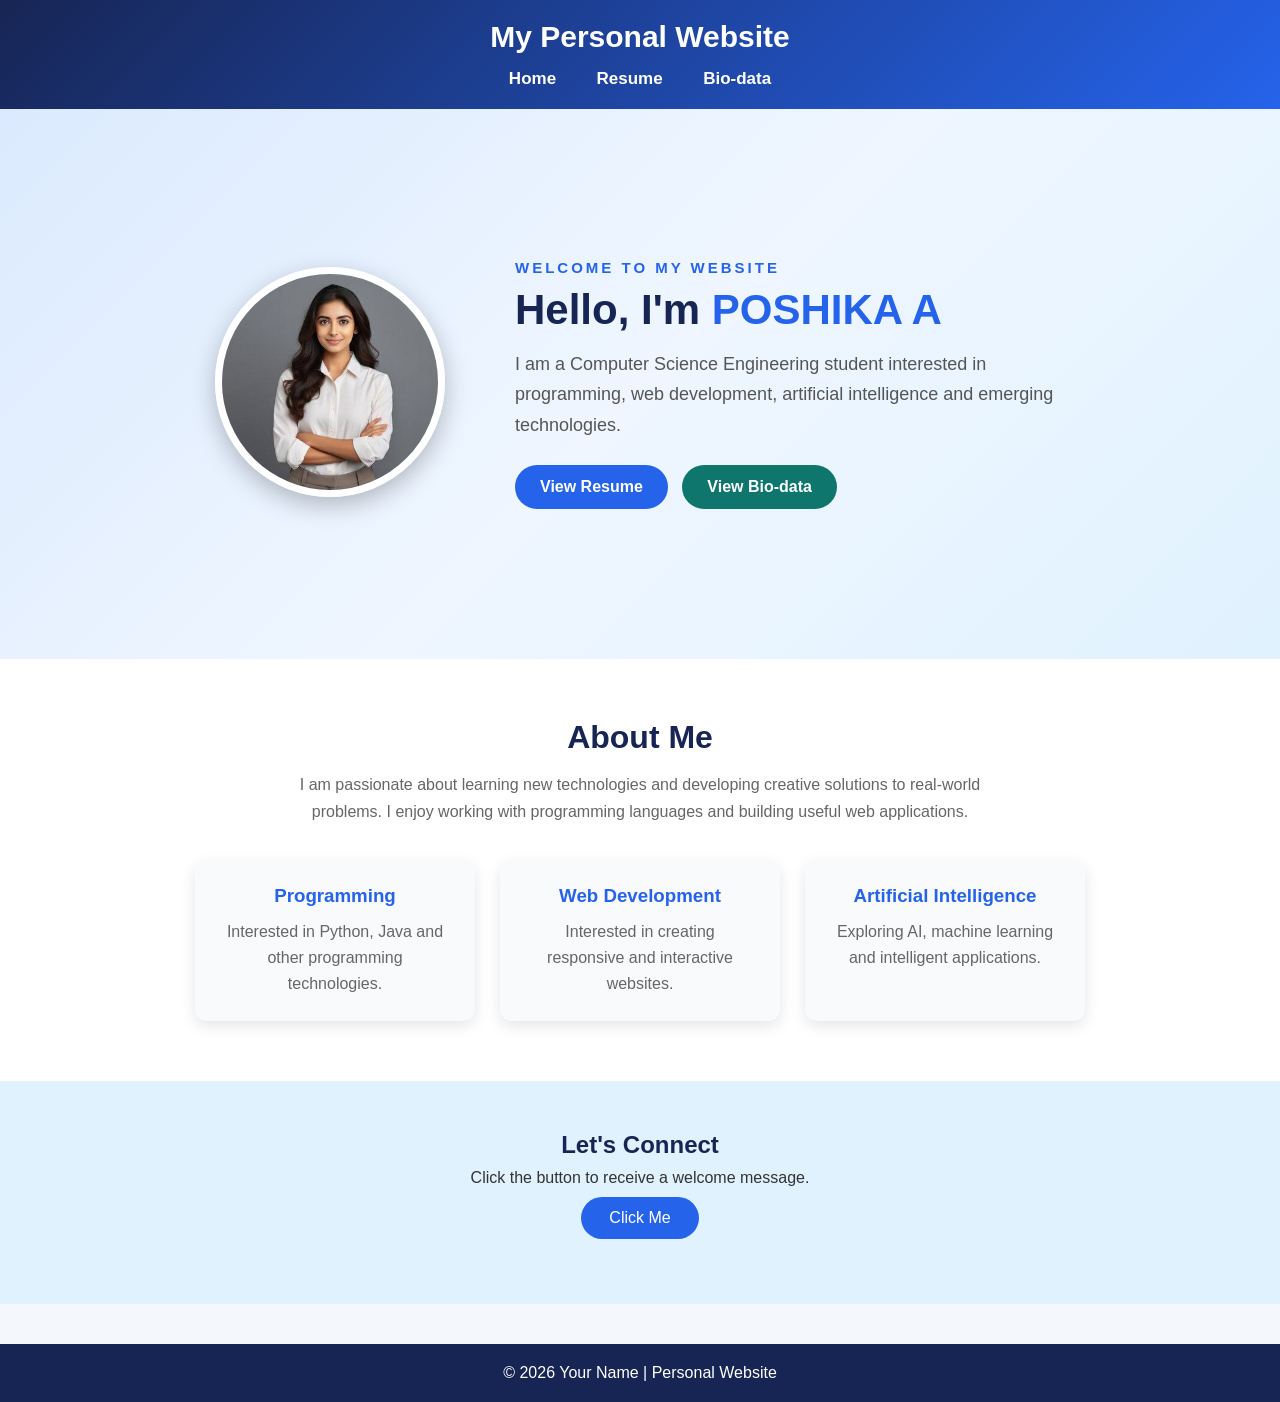
<file: index.html>
<!DOCTYPE html>
<html>
<head>
    <title>My Personal Website</title>
    <link rel="stylesheet" href="style.css">
</head>

<body>

<header>
    <h1>My Personal Website</h1>

    <nav>
        <a href="index.html">Home</a>
        <a href="resume.html">Resume</a>
        <a href="biodata.html">Bio-data</a>
    </nav>
</header>

<!-- Home Section -->
<section class="home">

    <div class="home-content">

        <div class="profile-image">
            <img src="profile.jpg" alt="My Profile Picture">
        </div>

        <div class="intro">
            <p class="welcome">WELCOME TO MY WEBSITE</p>

            <h2>Hello, I'm <span>POSHIKA A</span></h2>

            <p class="description">
                I am a Computer Science Engineering student interested in
                programming, web development, artificial intelligence
                and emerging technologies.
            </p>

            <div class="buttons">
                <a href="resume.html" class="btn">View Resume</a>
                <a href="biodata.html" class="btn second">View Bio-data</a>
            </div>
        </div>

    </div>

</section>


<!-- About Section -->
<section class="about">

    <h2>About Me</h2>

    <p>
        I am passionate about learning new technologies and developing
        creative solutions to real-world problems. I enjoy working with
        programming languages and building useful web applications.
    </p>

    <div class="cards">

        <div class="card">
            <h3> Programming</h3>
            <p>
                Interested in Python, Java and other programming technologies.
            </p>
        </div>

        <div class="card">
            <h3>Web Development</h3>
            <p>
                Interested in creating responsive and interactive websites.
            </p>
        </div>

        <div class="card">
            <h3> Artificial Intelligence</h3>
            <p>
                Exploring AI, machine learning and intelligent applications.
            </p>
        </div>

    </div>

</section>


<!-- JavaScript Message -->
<section class="contact-box">

    <h2>Let's Connect</h2>

    <p>Click the button to receive a welcome message.</p>

    <button onclick="showMessage()">Click Me</button>

    <p id="message"></p>

</section>


<footer>
    <p>&copy; 2026 Your Name | Personal Website</p>
</footer>

<script src="script.js"></script>

</body>
</html>
</file>
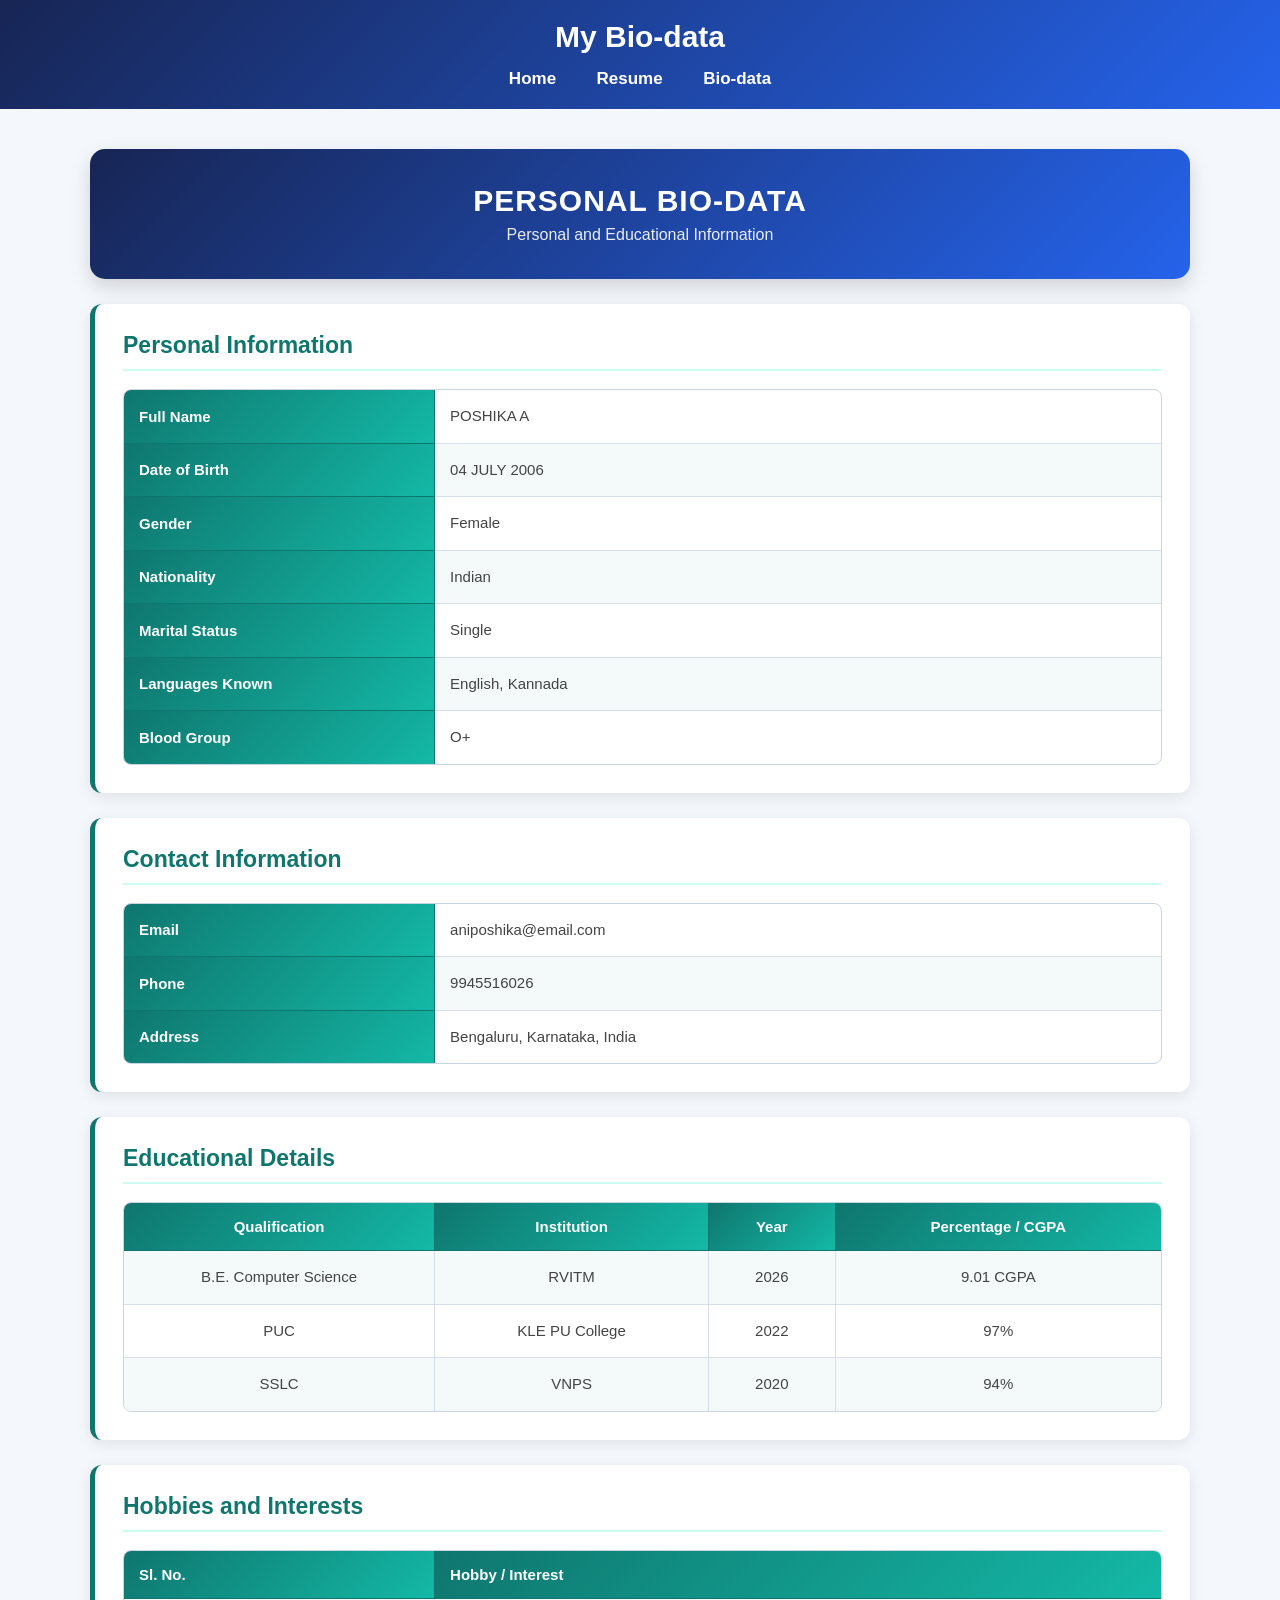
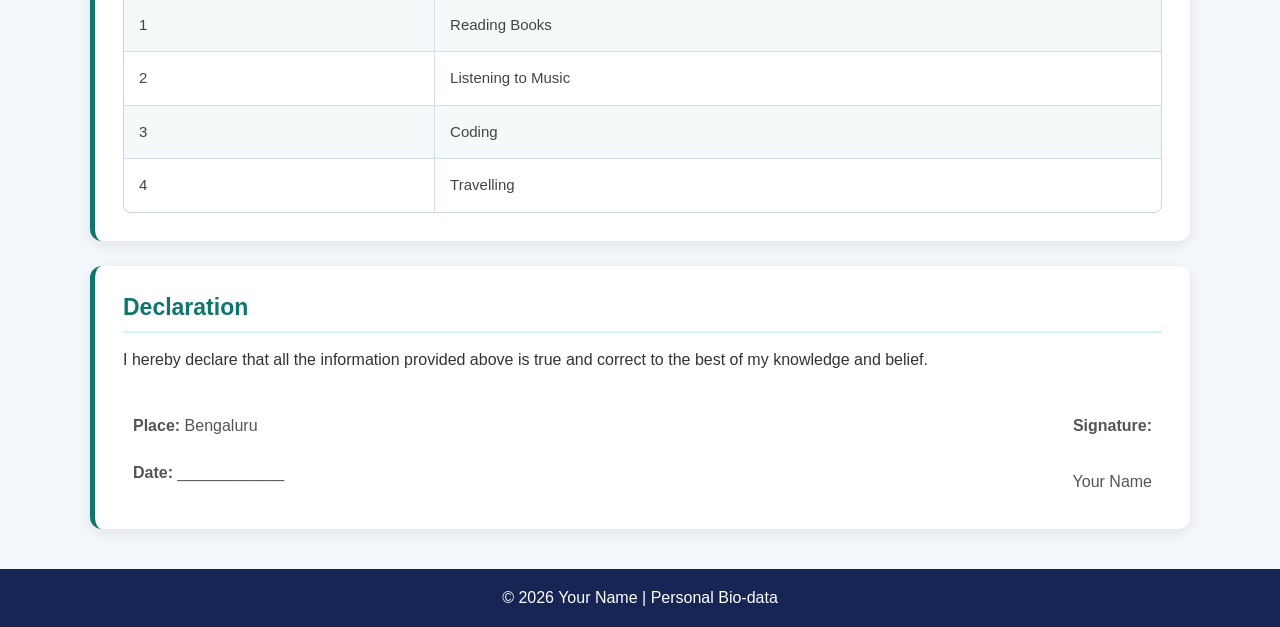
<file: biodata.html>
<!DOCTYPE html>
<html>
<head>
    <title>My Bio-data</title>
    <link rel="stylesheet" href="style.css">
</head>

<body>

<header>
    <h1>My Bio-data</h1>

    <nav>
        <a href="index.html">Home</a>
        <a href="resume.html">Resume</a>
        <a href="biodata.html">Bio-data</a>
    </nav>
</header>


<div class="biodata-page">

    <!-- Title -->

    <div class="biodata-title">

        <h2>PERSONAL BIO-DATA</h2>

        <p>Personal and Educational Information</p>

    </div>


    <!-- Personal Information -->

    <div class="bio-box">

        <h2>Personal Information</h2>

        <table class="bio-table">

            <tr>
                <th>Full Name</th>
                <td>POSHIKA A</td>
            </tr>

            <tr>
                <th>Date of Birth</th>
                <td>04 JULY 2006</td>
            </tr>

            <tr>
                <th>Gender</th>
                <td>Female</td>
            </tr>

            <tr>
                <th>Nationality</th>
                <td>Indian</td>
            </tr>

            <tr>
                <th>Marital Status</th>
                <td>Single</td>
            </tr>

            <tr>
                <th>Languages Known</th>
                <td>English, Kannada</td>
            </tr>

            <tr>
                <th>Blood Group</th>
                <td>O+</td>
            </tr>

        </table>

    </div>


    <!-- Contact Information -->

    <div class="bio-box">

        <h2>Contact Information</h2>

        <table class="bio-table">

            <tr>
                <th>Email</th>
                <td>aniposhika@email.com</td>
            </tr>

            <tr>
                <th>Phone</th>
                <td>9945516026</td>
            </tr>

            <tr>
                <th>Address</th>
                <td>
                    Bengaluru, Karnataka, India
                </td>
            </tr>

        </table>

    </div>


    <!-- Educational Details -->

    <div class="bio-box">

        <h2>Educational Details</h2>

        <table class="bio-table education-table">

            <tr>
                <th>Qualification</th>
                <th>Institution</th>
                <th>Year</th>
                <th>Percentage / CGPA</th>
            </tr>

            <tr>
                <td>B.E. Computer Science</td>
                <td>RVITM </td>
                <td>2026</td>
                <td>9.01 CGPA</td>
            </tr>

            <tr>
                <td>PUC</td>
                <td>KLE PU  College</td>
                <td>2022</td>
                <td>97%</td>
            </tr>

            <tr>
                <td>SSLC</td>
                <td>VNPS</td>
                <td>2020</td>
                <td>94%</td>
            </tr>

        </table>

    </div>


    <!-- Hobbies -->

    <div class="bio-box">

        <h2>Hobbies and Interests</h2>

        <table class="bio-table">

            <tr>
                <th>Sl. No.</th>
                <th>Hobby / Interest</th>
            </tr>

            <tr>
                <td>1</td>
                <td>Reading Books</td>
            </tr>

            <tr>
                <td>2</td>
                <td>Listening to Music</td>
            </tr>

            <tr>
                <td>3</td>
                <td>Coding</td>
            </tr>

            <tr>
                <td>4</td>
                <td>Travelling</td>
            </tr>

        </table>

    </div>


    <!-- Declaration -->

    <div class="bio-box declaration">

        <h2>Declaration</h2>

        <p>
            I hereby declare that all the information provided
            above is true and correct to the best of my knowledge
            and belief.
        </p>

        <br>

        <table class="signature-table">

            <tr>
                <td>
                    <strong>Place:</strong> Bengaluru
                </td>

                <td>
                    <strong>Signature:</strong>
                </td>
            </tr>

            <tr>
                <td>
                    <strong>Date:</strong> ____________
                </td>

                <td>
                    <br>
                    Your Name
                </td>
            </tr>

        </table>

    </div>

</div>


<footer>
    <p>&copy; 2026 Your Name | Personal Bio-data</p>
</footer>

</body>
</html>
</file>
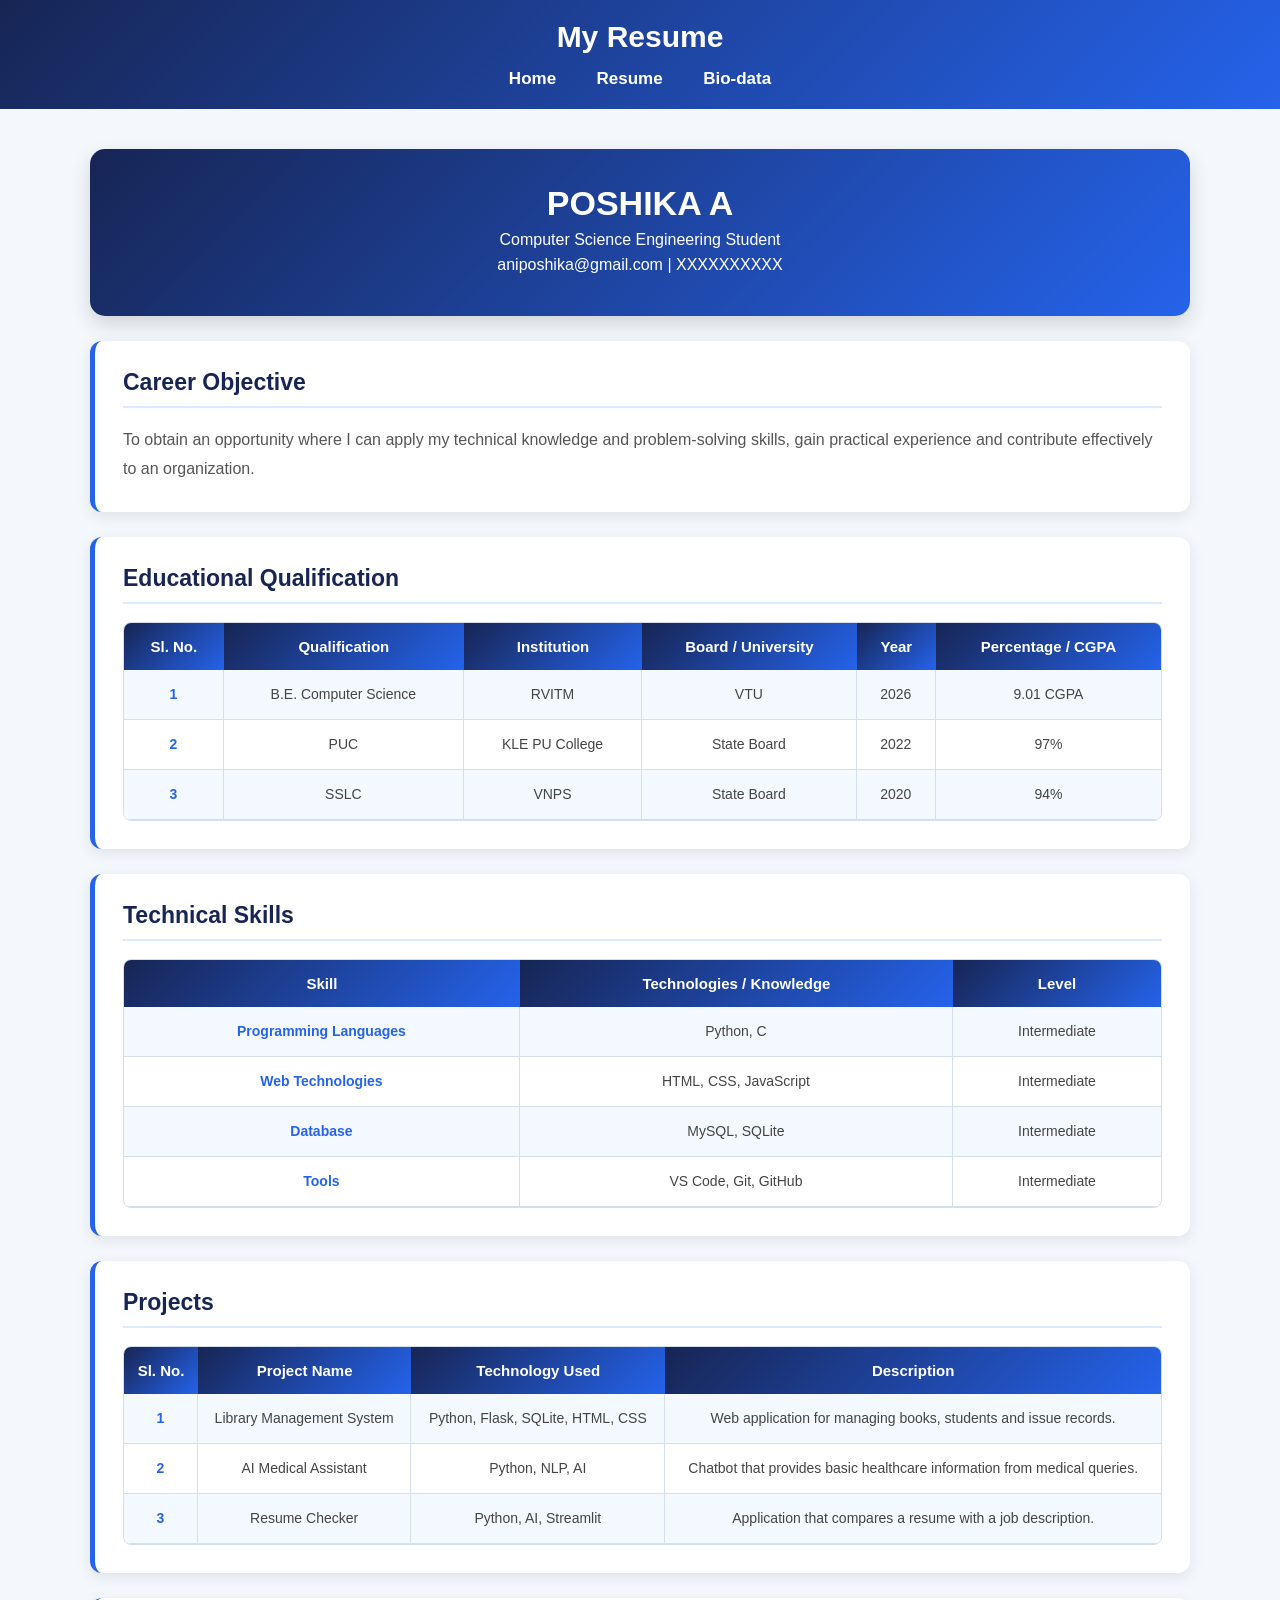
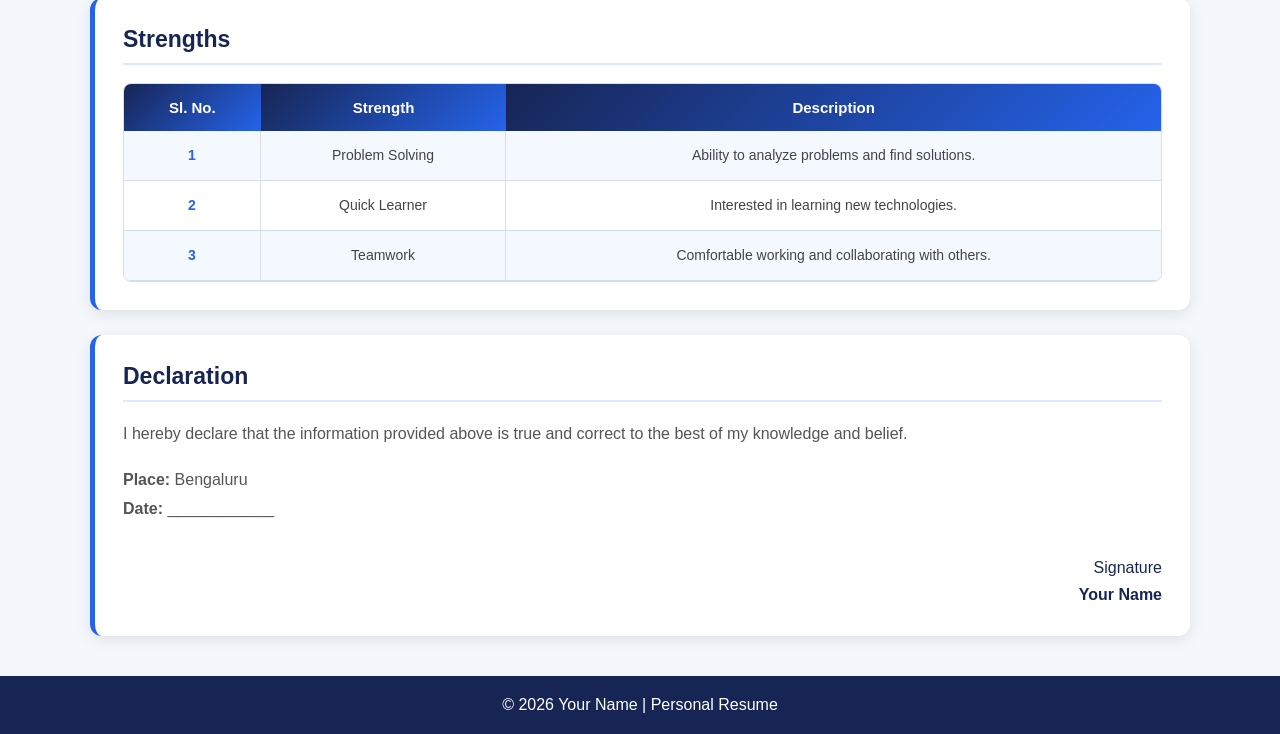
<file: resume.html>
<!DOCTYPE html>
<html>
<head>
    <title>My Resume</title>
    <link rel="stylesheet" href="style.css">
</head>

<body>

<header>
    <h1>My Resume</h1>

    <nav>
        <a href="index.html">Home</a>
        <a href="resume.html">Resume</a>
        <a href="biodata.html">Bio-data</a>
    </nav>
</header>


<div class="resume-page">

    <!-- Profile Heading -->
    <div class="resume-title">
        <h2>POSHIKA A</h2>
        <p>Computer Science Engineering Student</p>
        <p>aniposhika@gmail.com | XXXXXXXXXX</p>
    </div>


    <!-- Career Objective -->
    <div class="resume-box">

        <h2>Career Objective</h2>

        <p>
            To obtain an opportunity where I can apply my technical
            knowledge and problem-solving skills, gain practical
            experience and contribute effectively to an organization.
        </p>

    </div>


    <!-- Educational Qualification -->
    <div class="resume-box">

        <h2>Educational Qualification</h2>

        <table class="resume-table">

            <tr>
                <th>Sl. No.</th>
                <th>Qualification</th>
                <th>Institution</th>
                <th>Board / University</th>
                <th>Year</th>
                <th>Percentage / CGPA</th>
            </tr>

            <tr>
                <td>1</td>
                <td>B.E. Computer Science</td>
                <td>RVITM</td>
                <td>VTU</td>
                <td>2026</td>
                <td>9.01 CGPA</td>
            </tr>

            <tr>
                <td>2</td>
                <td>PUC</td>
                <td>KLE PU College</td>
                <td>State Board</td>
                <td>2022</td>
                <td>97%</td>
            </tr>

            <tr>
                <td>3</td>
                <td>SSLC</td>
                <td>VNPS </td>
                <td>State Board</td>
                <td>2020</td>
                <td>94%</td>
            </tr>

        </table>

    </div>


    <!-- Technical Skills -->
    <div class="resume-box">

        <h2>Technical Skills</h2>

        <table class="resume-table">

            <tr>
                <th>Skill</th>
                <th>Technologies / Knowledge</th>
                <th>Level</th>
            </tr>

            <tr>
                <td>Programming Languages</td>
                <td>Python, C</td>
                <td>Intermediate</td>
            </tr>

            <tr>
                <td>Web Technologies</td>
                <td>HTML, CSS, JavaScript</td>
                <td>Intermediate</td>
            </tr>

            <tr>
                <td>Database</td>
                <td>MySQL, SQLite</td>
                <td>Intermediate</td>
            </tr>

            <tr>
                <td>Tools</td>
                <td>VS Code, Git, GitHub</td>
                <td>Intermediate</td>
            </tr>

        </table>

    </div>


    <!-- Projects -->
    <div class="resume-box">

        <h2>Projects</h2>

        <table class="resume-table">

            <tr>
                <th>Sl. No.</th>
                <th>Project Name</th>
                <th>Technology Used</th>
                <th>Description</th>
            </tr>

            <tr>
                <td>1</td>
                <td>Library Management System</td>
                <td>Python, Flask, SQLite, HTML, CSS</td>
                <td>
                    Web application for managing books,
                    students and issue records.
                </td>
            </tr>

            <tr>
                <td>2</td>
                <td>AI Medical Assistant</td>
                <td>Python, NLP, AI</td>
                <td>
                    Chatbot that provides basic healthcare
                    information from medical queries.
                </td>
            </tr>

            <tr>
                <td>3</td>
                <td>Resume Checker</td>
                <td>Python, AI, Streamlit</td>
                <td>
                    Application that compares a resume with
                    a job description.
                </td>
            </tr>

        </table>

    </div>


    <!-- Strengths -->
    <div class="resume-box">

        <h2>Strengths</h2>

        <table class="resume-table">

            <tr>
                <th>Sl. No.</th>
                <th>Strength</th>
                <th>Description</th>
            </tr>

            <tr>
                <td>1</td>
                <td>Problem Solving</td>
                <td>Ability to analyze problems and find solutions.</td>
            </tr>

            <tr>
                <td>2</td>
                <td>Quick Learner</td>
                <td>Interested in learning new technologies.</td>
            </tr>

            <tr>
                <td>3</td>
                <td>Teamwork</td>
                <td>Comfortable working and collaborating with others.</td>
            </tr>

        </table>

    </div>


    <!-- Declaration -->
    <div class="resume-box declaration">

        <h2>Declaration</h2>

        <p>
            I hereby declare that the information provided above
            is true and correct to the best of my knowledge and belief.
        </p>

        <br>

        <p><strong>Place:</strong> Bengaluru</p>
        <p><strong>Date:</strong> ____________</p>

        <div class="signature">
            <p>Signature</p>
            <p><strong>Your Name</strong></p>
        </div>

    </div>

</div>


<footer>
    <p>&copy; 2026 Your Name | Personal Resume</p>
</footer>

</body>
</html>
</file>
<file: style.css>
/* =====================================================
   GENERAL SETTINGS
   ===================================================== */

* {
    box-sizing: border-box;
    margin: 0;
    padding: 0;
}

body {
    font-family: Arial, sans-serif;
    background-color: #f4f7fb;
    color: #333;
}


/* =====================================================
   HEADER
   ===================================================== */

header {
    background: linear-gradient(135deg, #172554, #2563eb);
    color: white;
    padding: 20px;
    text-align: center;
}

header h1 {
    font-size: 30px;
    margin-bottom: 15px;
}


/* =====================================================
   NAVIGATION
   ===================================================== */

nav a {
    color: white;
    text-decoration: none;
    margin: 0 18px;
    font-size: 17px;
    font-weight: bold;
    transition: 0.3s;
}

nav a:hover {
    color: #ffd700;
}


/* =====================================================
   HOME PAGE
   ===================================================== */

.home {
    min-height: 550px;

    display: flex;
    align-items: center;
    justify-content: center;

    background: linear-gradient(
        135deg,
        #dbeafe,
        #eff6ff,
        #e0f2fe
    );

    padding: 60px 20px;
}


/* Home Content */

.home-content {
    width: 90%;
    max-width: 1000px;

    display: flex;
    align-items: center;
    justify-content: center;

    gap: 70px;
}


/* Profile Image */

.profile-image img {
    width: 230px;
    height: 230px;

    object-fit: cover;

    border-radius: 50%;

    border: 7px solid white;

    box-shadow: 0 8px 25px rgba(0, 0, 0, 0.25);

    transition: transform 0.4s;
}

.profile-image img:hover {
    transform: scale(1.08);
}


/* Introduction */

.intro {
    max-width: 550px;
}

.welcome {
    color: #2563eb;

    font-size: 15px;

    font-weight: bold;

    letter-spacing: 3px;

    margin-bottom: 10px;
}

.intro h2 {
    font-size: 42px;

    color: #172554;

    margin-bottom: 15px;
}

.intro h2 span {
    color: #2563eb;
}

.description {
    font-size: 18px;

    line-height: 1.7;

    color: #555;
}


/* Home Buttons */

.buttons {
    margin-top: 25px;
}

.btn {
    display: inline-block;

    background-color: #2563eb;

    color: white;

    text-decoration: none;

    padding: 13px 25px;

    margin-right: 10px;

    border-radius: 25px;

    font-weight: bold;

    transition: 0.3s;
}

.btn:hover {
    background-color: #172554;

    transform: translateY(-3px);
}

.btn.second {
    background-color: #0f766e;
}

.btn.second:hover {
    background-color: #064e3b;
}


/* =====================================================
   ABOUT SECTION
   ===================================================== */

.about {
    text-align: center;

    padding: 60px 10%;

    background-color: white;
}

.about > h2 {
    font-size: 32px;

    color: #172554;

    margin-bottom: 15px;
}

.about > p {
    max-width: 750px;

    margin: auto;

    line-height: 1.7;

    color: #666;
}


/* About Cards */

.cards {
    display: flex;

    justify-content: center;

    gap: 25px;

    margin-top: 35px;
}

.card {
    width: 280px;

    background-color: #f8fafc;

    padding: 25px;

    border-radius: 12px;

    box-shadow: 0 5px 15px rgba(0, 0, 0, 0.1);

    transition: 0.3s;
}

.card:hover {
    transform: translateY(-8px);

    box-shadow: 0 10px 25px rgba(0, 0, 0, 0.18);
}

.card h3 {
    color: #2563eb;

    margin-bottom: 12px;
}

.card p {
    line-height: 1.6;

    color: #666;
}


/* =====================================================
   CONTACT BOX
   ===================================================== */

.contact-box {
    text-align: center;

    padding: 50px 20px;

    background-color: #e0f2fe;
}

.contact-box h2 {
    color: #172554;

    margin-bottom: 10px;
}

.contact-box p {
    margin: 10px;
}


/* JavaScript Button */

button {
    background-color: #2563eb;

    color: white;

    border: none;

    padding: 12px 28px;

    border-radius: 25px;

    font-size: 16px;

    cursor: pointer;

    transition: 0.3s;
}

button:hover {
    background-color: #172554;

    transform: scale(1.05);
}

#message {
    color: #15803d;

    font-weight: bold;

    margin-top: 15px;
}


/* =====================================================
   RESUME PAGE
   ===================================================== */

.resume-page {
    width: 92%;

    max-width: 1100px;

    margin: 40px auto;
}


/* Resume Main Title */

.resume-title {
    background: linear-gradient(
        135deg,
        #172554,
        #2563eb
    );

    color: white;

    text-align: center;

    padding: 35px;

    border-radius: 15px;

    margin-bottom: 25px;

    box-shadow: 0 8px 20px rgba(0, 0, 0, 0.15);
}

.resume-title h2 {
    font-size: 34px;

    margin-bottom: 8px;
}

.resume-title p {
    margin: 7px;

    font-size: 16px;
}


/* Resume Section Box */

.resume-box {
    background-color: white;

    padding: 28px;

    margin-bottom: 25px;

    border-radius: 12px;

    border-left: 5px solid #2563eb;

    box-shadow: 0 4px 15px rgba(0, 0, 0, 0.09);

    transition: 0.3s;
}

.resume-box:hover {
    box-shadow: 0 7px 22px rgba(0, 0, 0, 0.13);
}


/* Resume Section Heading */

.resume-box h2 {
    color: #172554;

    font-size: 23px;

    padding-bottom: 10px;

    margin-bottom: 18px;

    border-bottom: 2px solid #dbeafe;
}

.resume-box > p {
    color: #555;

    line-height: 1.8;

    font-size: 16px;
}


/* =====================================================
   RESUME TABLE
   ===================================================== */

.resume-table {
    width: 100%;

    border-collapse: separate;

    border-spacing: 0;

    overflow: hidden;

    border-radius: 8px;

    border: 1px solid #d5deeb;
}


/* Table Heading */

.resume-table th {
    background: linear-gradient(
        135deg,
        #172554,
        #2563eb
    );

    color: white;

    padding: 15px 12px;

    text-align: center;

    font-size: 15px;
}


/* Table Data */

.resume-table td {
    padding: 14px 12px;

    border-right: 1px solid #d5deeb;

    border-bottom: 1px solid #d5deeb;

    text-align: center;

    color: #444;

    line-height: 1.5;

    font-size: 14px;
}


/* Remove last borders */

.resume-table tr td:last-child {
    border-right: none;
}


/* Alternate Row */

.resume-table tr:nth-child(even) td {
    background-color: #f4f8ff;
}


/* Table Hover */

.resume-table tbody tr:hover td,
.resume-table tr:hover td {
    background-color: #e0efff;

    transition: 0.2s;
}


/* First Column */

.resume-table td:first-child {
    font-weight: bold;

    color: #2563eb;
}


/* =====================================================
   RESUME DECLARATION
   ===================================================== */

.declaration {
    position: relative;
}

.signature {
    margin-top: 30px;

    text-align: right;

    color: #172554;

    line-height: 1.7;
}


/* =====================================================
   BIO-DATA PAGE
   ===================================================== */

.biodata-page {
    width: 92%;

    max-width: 1100px;

    margin: 40px auto;
}


/* Bio-data Main Title */

.biodata-title {
    background: linear-gradient(
        135deg,
        #172554,
        #2563eb
    );

    color: white;

    text-align: center;

    padding: 35px;

    border-radius: 15px;

    margin-bottom: 25px;

    box-shadow: 0 8px 20px rgba(0, 0, 0, 0.15);
}

.biodata-title h2 {
    font-size: 30px;

    margin-bottom: 8px;

    letter-spacing: 1px;
}

.biodata-title p {
    opacity: 0.9;

    font-size: 16px;
}


/* Bio-data Section */

.bio-box {
    background-color: white;

    padding: 28px;

    margin-bottom: 25px;

    border-radius: 12px;

    border-left: 5px solid #0f766e;

    box-shadow: 0 4px 15px rgba(0, 0, 0, 0.09);

    transition: 0.3s;
}

.bio-box:hover {
    box-shadow: 0 7px 22px rgba(0, 0, 0, 0.13);
}


/* Bio-data Heading */

.bio-box h2 {
    color: #0f766e;

    font-size: 23px;

    padding-bottom: 10px;

    margin-bottom: 18px;

    border-bottom: 2px solid #ccfbf1;
}


/* =====================================================
   BIO-DATA TABLE
   ===================================================== */

.bio-table {
    width: 100%;

    border-collapse: separate;

    border-spacing: 0;

    border: 1px solid #cbd5e1;

    border-radius: 8px;

    overflow: hidden;
}


/* Bio Table Header */

.bio-table th {
    background: linear-gradient(
        135deg,
        #0f766e,
        #14b8a6
    );

    color: white;

    padding: 15px;

    text-align: left;

    font-size: 15px;

    border-right: 1px solid #0f766e;

    border-bottom: 1px solid #0f766e;
}


/* Bio Table Data */

.bio-table td {
    padding: 15px;

    border-right: 1px solid #d5deeb;

    border-bottom: 1px solid #d5deeb;

    color: #444;

    font-size: 15px;

    line-height: 1.5;
}


/* Alternate Rows */

.bio-table tr:nth-child(even) td {
    background-color: #f3faf9;
}


/* Hover */

.bio-table tr:hover td {
    background-color: #e6fffb;

    transition: 0.2s;
}


/* Personal Details Left Column */

.bio-table th:first-child {
    width: 30%;
}


/* Remove Last Borders */

.bio-table tr:last-child td,
.bio-table tr:last-child th {
    border-bottom: none;
}

.bio-table td:last-child,
.bio-table th:last-child {
    border-right: none;
}


/* =====================================================
   EDUCATION TABLE IN BIO-DATA
   ===================================================== */

.education-table th {
    background: linear-gradient(
        135deg,
        #0f766e,
        #14b8a6
    );

    text-align: center;

    width: auto;
}

.education-table td {
    text-align: center;
}


/* =====================================================
   SIGNATURE TABLE
   ===================================================== */

.signature-table {
    width: 100%;

    border-collapse: collapse;

    margin-top: 20px;
}

.signature-table td {
    border: none !important;

    padding: 10px;

    width: 50%;

    color: #555;
}

.signature-table td:last-child {
    text-align: right;
}


/* =====================================================
   FOOTER
   ===================================================== */

footer {
    background-color: #172554;

    color: white;

    text-align: center;

    padding: 20px;

    margin-top: 40px;
}

footer p {
    margin: 0;
}


/* =====================================================
   RESPONSIVE DESIGN
   ===================================================== */

@media (max-width: 768px) {

    /* Navigation */

    nav a {
        margin: 0 8px;

        font-size: 14px;
    }


    /* Home */

    .home-content {
        flex-direction: column;

        text-align: center;

        gap: 30px;
    }

    .intro h2 {
        font-size: 32px;
    }

    .cards {
        flex-direction: column;

        align-items: center;
    }


    /* Resume */

    .resume-page,
    .biodata-page {
        width: 95%;

        margin: 25px auto;
    }

    .resume-title,
    .biodata-title {
        padding: 25px 15px;
    }

    .resume-title h2 {
        font-size: 27px;
    }

    .biodata-title h2 {
        font-size: 24px;
    }

    .resume-box,
    .bio-box {
        padding: 18px;

        overflow-x: auto;
    }


    /* Tables */

    .resume-table,
    .bio-table {
        min-width: 700px;
    }

    .resume-box h2,
    .bio-box h2 {
        font-size: 20px;
    }


    /* Signature */

    .signature {
        text-align: left;
    }
}


/* =====================================================
   VERY SMALL SCREENS
   ===================================================== */

@media (max-width: 480px) {

    header h1 {
        font-size: 24px;
    }

    nav a {
        margin: 0 5px;

        font-size: 12px;
    }

    .profile-image img {
        width: 180px;

        height: 180px;
    }

    .intro h2 {
        font-size: 27px;
    }

    .description {
        font-size: 16px;
    }

    .btn {
        margin-bottom: 10px;
    }
}
</file>
